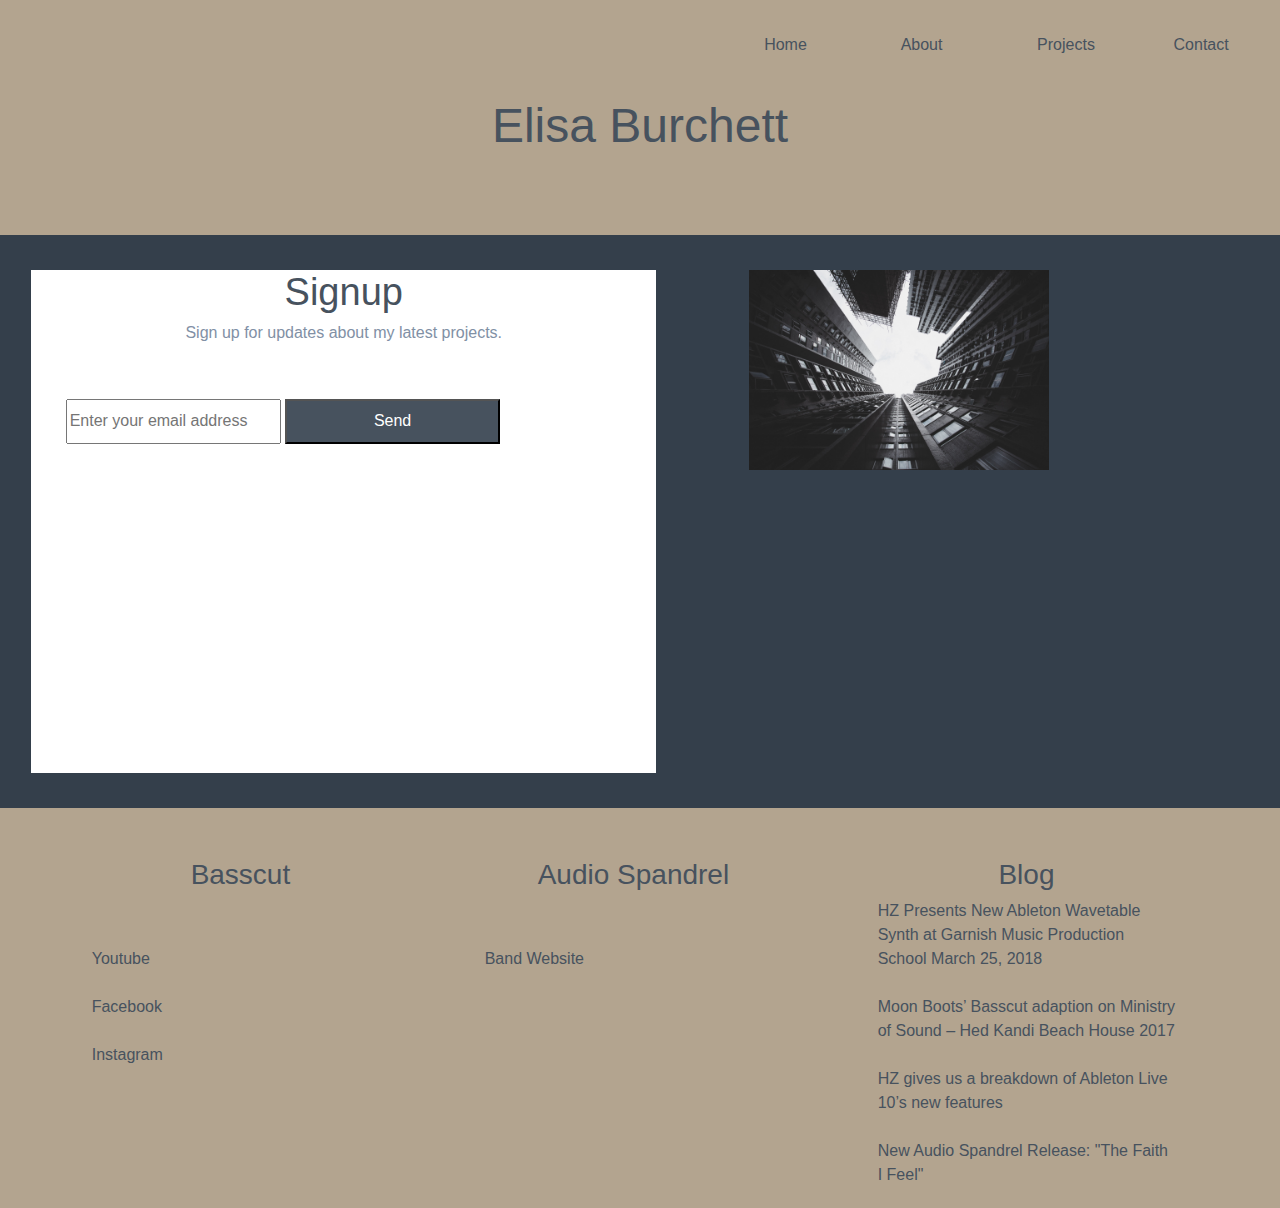
<file: index.html>
<!DOCTYPE html>
	<html>
	<head>
		<title>Home</title>

		<meta name="viewport" content="width=device-width, initial-scale=1, shrink-to-fit=no">
<link rel="stylesheet"
href="https://maxcdn.bootstrapcdn.com/bootstrap/4.0.0-beta/css/boots
trap.min.css" />
		<link rel="stylesheet" type="text/css" href="css/style.css">
	</head>
	
	<body>
		<div class="container1-fluid">
			<div class="row"><div class="col"></div></div>
			<div class="row">	
				<div class="col-7"><h6></h6></div>
				<div class="col"><h6><a href="index.html" class="nav1">Home</a></h6></div>
				<div class="col"><h6><a href="About.html" class="nav2" a:hover>About</a></h6></div>
				<div class="col"><h6><a href="Projects.html" class="nav3">Projects</a></h6></div>
				<div class="col"><h6><a href="Contact.html" class="nav5">Contact</a></h6></div>				
			</div>

			<div class="row">
				<div class="col"><h1>Elisa Burchett</h1><br><br><br></div>
			</div>	

		</div>

		<div class="container2">
			<div class="row">
				<div class="col-6">
					<form class="form1">
  						<div class="form-group">
							  	<h2 class="join">Signup</h2>
							  	<h6 class="call">Sign up for updates about my latest projects.</h6>
							  	<br><br>
							    	
							    <input type="email" class="mail" id="exampleInputEmail1" aria-describedby="emailHelp" placeholder="Enter your email address">
							    	
							     
							     	
							     <button type="submit" class="btn1">Send</button>
						</div>
					</form>
				</div>
				
				<div class="col-6">
					<img src="./images/skyscraper.jpeg" id="ab1">
				</div>
			</div>
		</div>

			<div class="container3">
				<div class="row">
					<div class="col-3" id="content1">
						<div class="container4"></div>
						<h3><a href="https://audiospandrel.bandcamp.com/" target="_blank" class="nav4">Basscut</a></h3> <br><br>
						<p>
							<a href="https://www.youtube.com/channel/UCLQCgoegskWY2Hlb6jBaZVQ" target="_blank" class="nav4">Youtube</a> <br><br>
							<a href="https://www.facebook.com/audiospandrel" target="_blank" class="nav4">Facebook</a> <br><br>
							<a href="https://www.instagram.com/audiospandrel/" target="_blank" class="nav4">Instagram</a> <br><br>
							
							
						</p>
					</div>
					<div class="col-3" id="content2">
						<div class="container5"></div>
						<h3><a href="https://keygaly.github.io/Projects.html" target="_blank" class="nav4">Audio Spandrel</a></h3> <br><br>
						<p>
							<a href="https://www.audiospandrel.com/" target="_blank" class="nav4">Band Website</a> <br><br>
							
						</p>
					</div>
					<div class="col-3" id="content3">
						<div class="container6"></div>
						<h3><a href="https://audiospandrel.blogspot.com/" target="_blank" class="nav4">Blog</a></h3>
						<p>
							<a href="https://audiospandrel.blogspot.com/" target="_blank" class="nav4">HZ Presents New Ableton Wavetable Synth at Garnish Music Production School March 25, 2018</a><br><br>
							<a href="https://audiospandrel.blogspot.com/" target="_blank" class="nav4">Moon Boots’ Basscut adaption on Ministry of Sound – Hed Kandi Beach House 2017</a><br><br>
							<a href="https://audiospandrel.blogspot.com/" target="_blank" class="nav4">HZ gives us a breakdown of Ableton Live 10’s new features</a><br><br>
							<a href="https://audiospandrel.blogspot.com/" target="_blank" class="nav4">New Audio Spandrel Release: "The Faith I Feel"</a>


						</p>

					</div>
					
				</div>
				
			</div>

		

	</body>
</html>
</file>
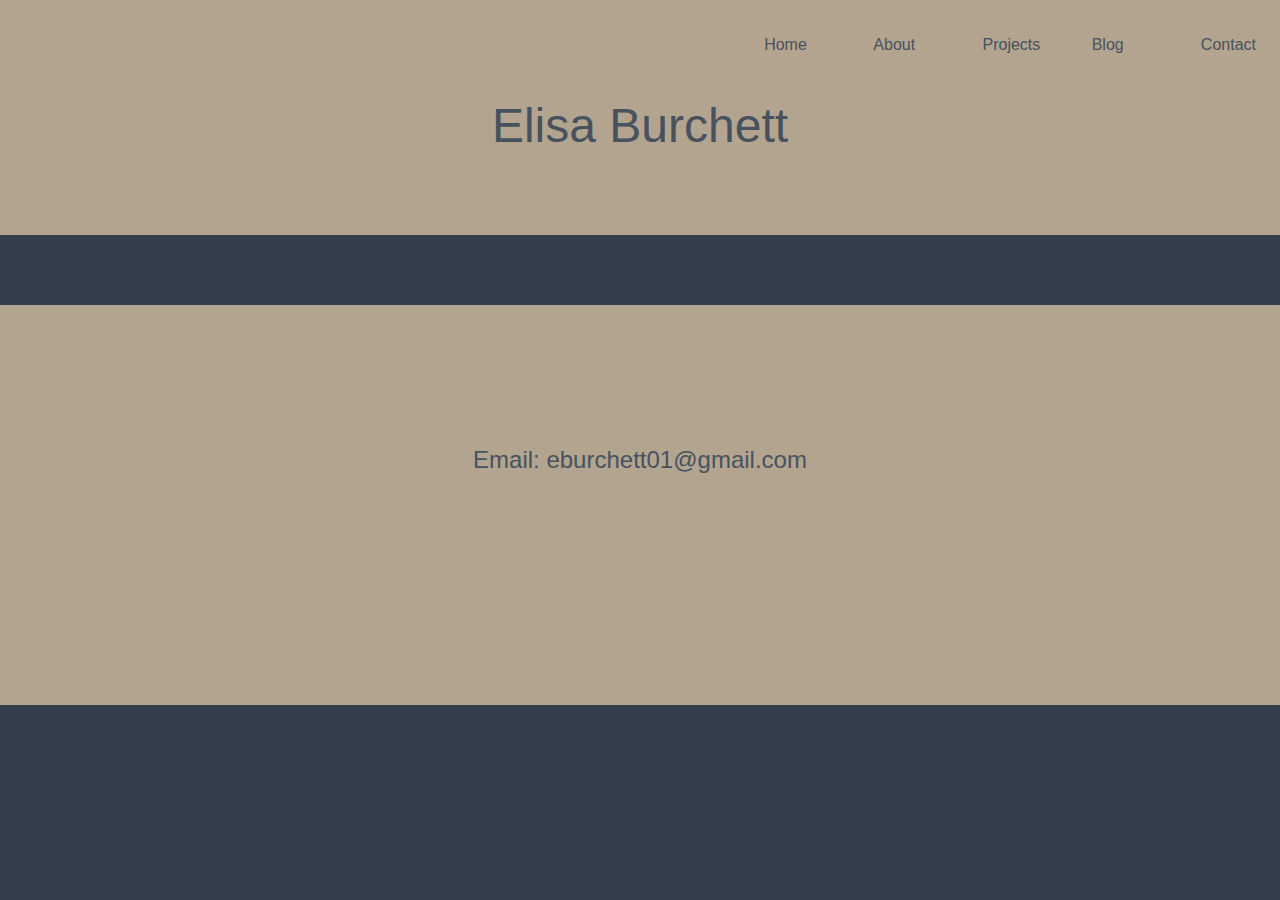
<file: Contact.html>
<!DOCTYPE html>
	<html>
	<head>
		<title>Contact</title>
		<meta name="viewport" content="width=device-width,
initial-scale=1, shrink-to-fit=no" />
<link rel="stylesheet"
href="https://maxcdn.bootstrapcdn.com/bootstrap/4.0.0-beta/css/boots
trap.min.css" />
		<link rel="stylesheet" type="text/css" href="css/style.css">
	</head>
	
	<body>
		<div class="container1-fluid">
			<div class="row"><div class="col"></div></div>
			<div class="row">	
				<div class="col-7"><h6></h6></div>
				<div class="col"><h6><a href="index.html" class="nav1">Home</a></h6></div>
				<div class="col"><h6><a href="About.html" class="nav2" a:hover>About</a></h6></div>
				<div class="col"><h6><a href="Projects.html" class="nav3">Projects</a></h6></div>
				<div class="col"><h6><a href="https://audiospandrel.blogspot.com/" target="_blank" class="nav4">Blog</a></h6></div>
				<div class="col"><h6><a href="Contact.html" class="nav5">Contact</a></h6></div>			
			</div>

			<div class="row">				
				<div class="col"><h1>Elisa Burchett</h1><br><br><br></div>
			</div>	

		</div>

		<div class="container2">
			<div class="row">
				<div class="col">
				</div>
			</div>	
			<div class="container3">
			<div class="row">
				<div class="col">
					<h4>Email: eburchett01@gmail.com</h4>
			</div>
</file>
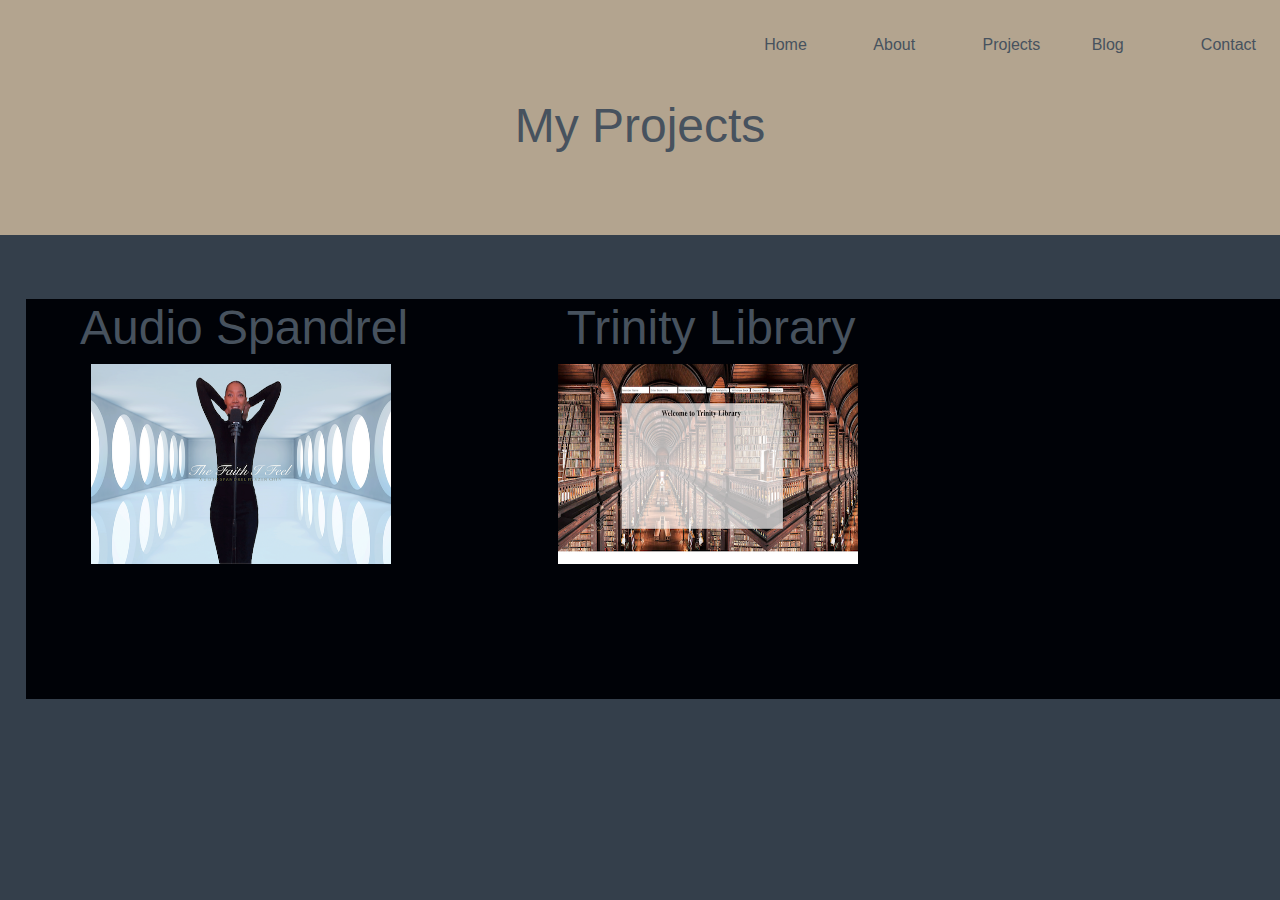
<file: Projects.html>
<!DOCTYPE html>
	<html>
	<head>
		<title>Projects</title>
		<meta name="viewport" content="width=device-width,
initial-scale=1, shrink-to-fit=no" />
<link rel="stylesheet"
href="https://maxcdn.bootstrapcdn.com/bootstrap/4.0.0-beta/css/boots
trap.min.css" />
		<link rel="stylesheet" type="text/css" href="css/style.css">
	</head>
	
	<body>
		<div class="container1-fluid">
			<div class="row"><div class="col"></div></div>
			<div class="row">	
				<div class="col-7"><h6></h6></div>
				<div class="col"><h6><a href="index.html" class="nav1">Home</a></h6></div>
				<div class="col"><h6><a href="About.html" class="nav2" a:hover>About</a></h6></div>
				<div class="col"><h6><a href="Projects.html" class="nav3">Projects</a></h6></div>
				<div class="col"><h6><a href="https://audiospandrel.blogspot.com/" target="_blank" class="nav4">Blog</a></h6></div>
				<div class="col"><h6><a href="Contact.html" class="nav5">Contact</a></h6></div>				
			</div>

			<div class="row">
				<div class="col"><h1>My Projects</h1><br><br><br></div>
			</div>
		</div>

		<div class="container7">
			<div class="row">
				<div class="col">
					<div class="containera"><h1><a href="http://audiospandrel.com" class="navp" target="_blank">Audio Spandrel</a></h1></div>
						<img src="./images/ascover.jpg" id="ab1">
				</div>
				<div class="col">
					<div class="containerb"><h1><a href="https://keygaly.github.io/B2T-Cohort4/final%20class%20project/finalproject.html" class="navp" target="_blank">Trinity Library</a></h1></div>
						<img src="./images/trinitylibrary.jpg" id="ab1">
				</div>
				<div class="col">
					<div class="containerc"><h1></h1></div>
				</div>
			</div>
			
			<div class="row">
				<div class="col-4">
					<div class="containerd"><h1></h1></div>
				</div>
				<div class="col-4">
					<div class="containere"><h1></h1></div>
				</div>
				<div class="col-4">
					<div class="containerf"><h1></h1></div>
				</div>
				
			</div>
		</div>


	</body>
</html>
</file>
<file: css/style.css>
body{
	background-color: #343F4B;
}


.container1-fluid{
	background-color: #B3A48F;
}

h1{
	color: #47525E;
	font-size: 48px;
	text-align: center;
}

.contaner2{
}

.form1{
	background-color: #ffff;
	width: 100%;
	height: 503px;
	margin-left: 5%;
}

.btn1{
	background-color: #47525E;
	color: #ffff;
	height: 45px;
	width: 215px
}

.join{
	text-align: center;
}

.call{
	color: #8190A5;
	text-align: center;

}

img{
	width: 100%;
	height: 503px;
}
input{
	display: inline-block;
}

.container3{
	background-color: #B3A48F; 
	/*<!--*/
	width: 100%;
	height: 400px;
}

#exampleInputEmail1{
	width: 215px;
	height: 45px;
	margin-left: 5.5%;
}
#exampleInputPassword1{
	width: 215px;
	height: 45px;
}

.join{
	color: #47525E;
}

.row{
	margin-bottom: 35px;
}

h2{
	font-size: 38px;
	font-style: ;
}

.container4{
	margin-top: 50px;
}

.container5{
	margin-top: 50px;
}

.container6{
	margin-top: 50px;
}

h3{
	color: #47525E;
	text-align: center;
}
p{
	color: #8190A5;
}


h6{
	color: #47525E;
}
#content1{
	margin-left: 7%;
}

#content2{
	margin-left: 5%;
}

#content3{
	margin-left: 5%;
}

h4{
	text-align: center;
	margin-top: 11%;
	color: #47525E;
}

#ab1{
	width: 300px;
	height: 200px;
	margin-left: 15%;
}

.container7{
	background-color: #000207; 
	/*<!--*/
	width: 1371px;
	height: 400px;
	margin-left: 2%;
	margin-top: 5%;
	
}

.nav1{
	color: #47525E;
}

.nav2{
	color: #47525E;
}

.nav3{
	color: #47525E;
}

.nav4{
	color: #47525E;
}

.nav5{
	color: #47525E;
}

a:hover{
	color: #fff;
}

.navp{
	color: #47525E;
}

#LinkedIn{
	color: #47525E;
	margin-left: 42%
}

#blurb{
	margin-left: 5%;
	margin-top: 2%;
}
</file>
